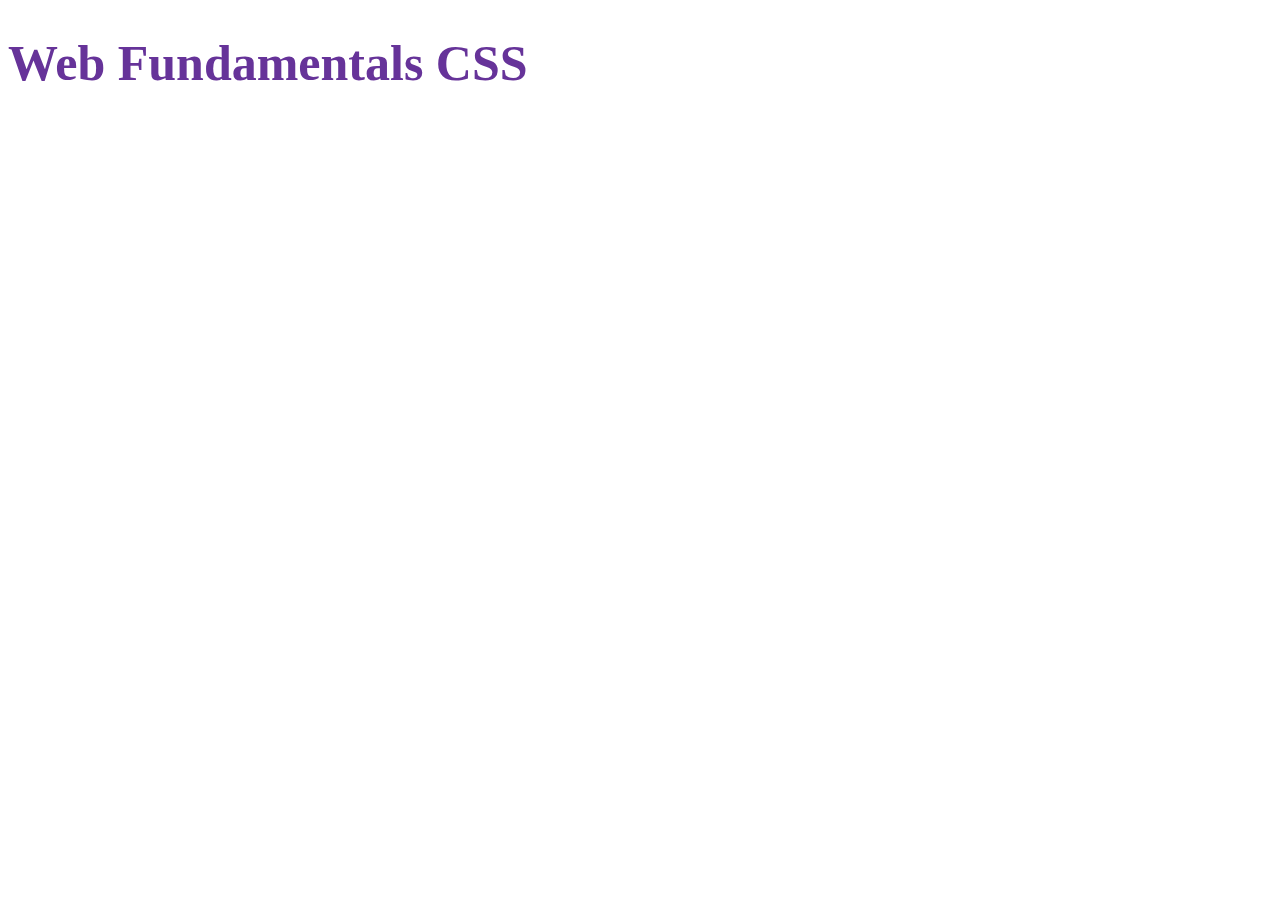
<file: index.html>
<!DOCTYPE html>
<html lang="en">
<head>
    <meta charset="UTF-8">
    <meta http-equiv="X-UA-Compatible" content="IE=edge">
    <meta name="viewport" content="width=device-width, initial-scale=1.0">
    <title>WebFundamentals CSS</title>
    <link rel="stylesheet" href="style.css">
</head>
<body>
    
</body>
<h1>Web Fundamentals CSS</h1>
</html>
</file>
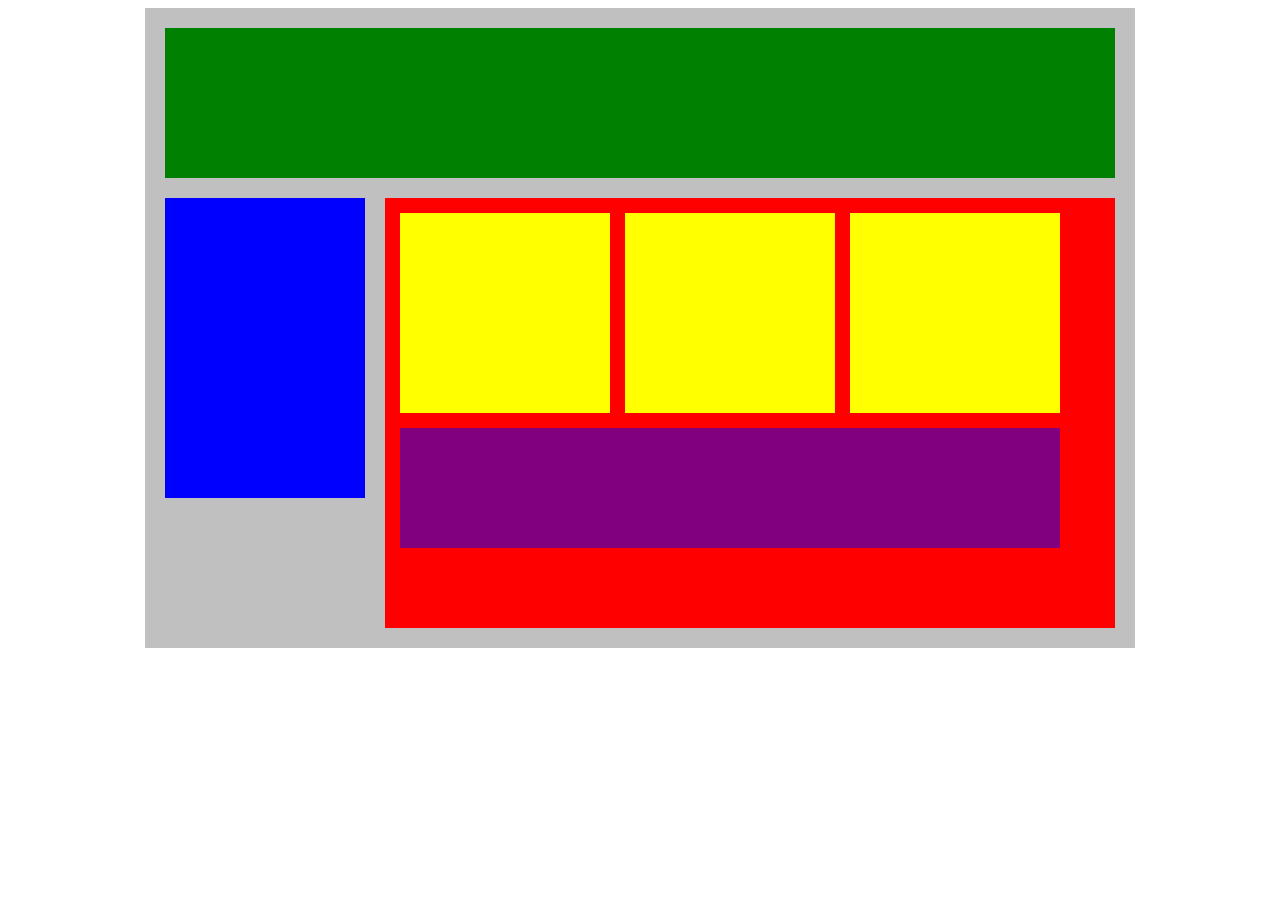
<file: flex.html>
<!DOCTYPE html>
<html lang="en">
<head>
    <title>Position Practice</title>
    <link rel="stylesheet" type="text/css" href="flexstyle.css">
</head>
<body>
    <div class="container">
        <div class="top-nav"></div>
        <div class="row">
            <div class="side-nav"></div>
            <div class="main">
                <div class="row">
                    <div class="sub-content"></div>
                    <div class="sub-content"></div>
                    <div class="sub-content"></div>
                </div>
                <div id="advertisement"></div>
            </div>
        </div>
    </div>
</body>
</html>
</file>
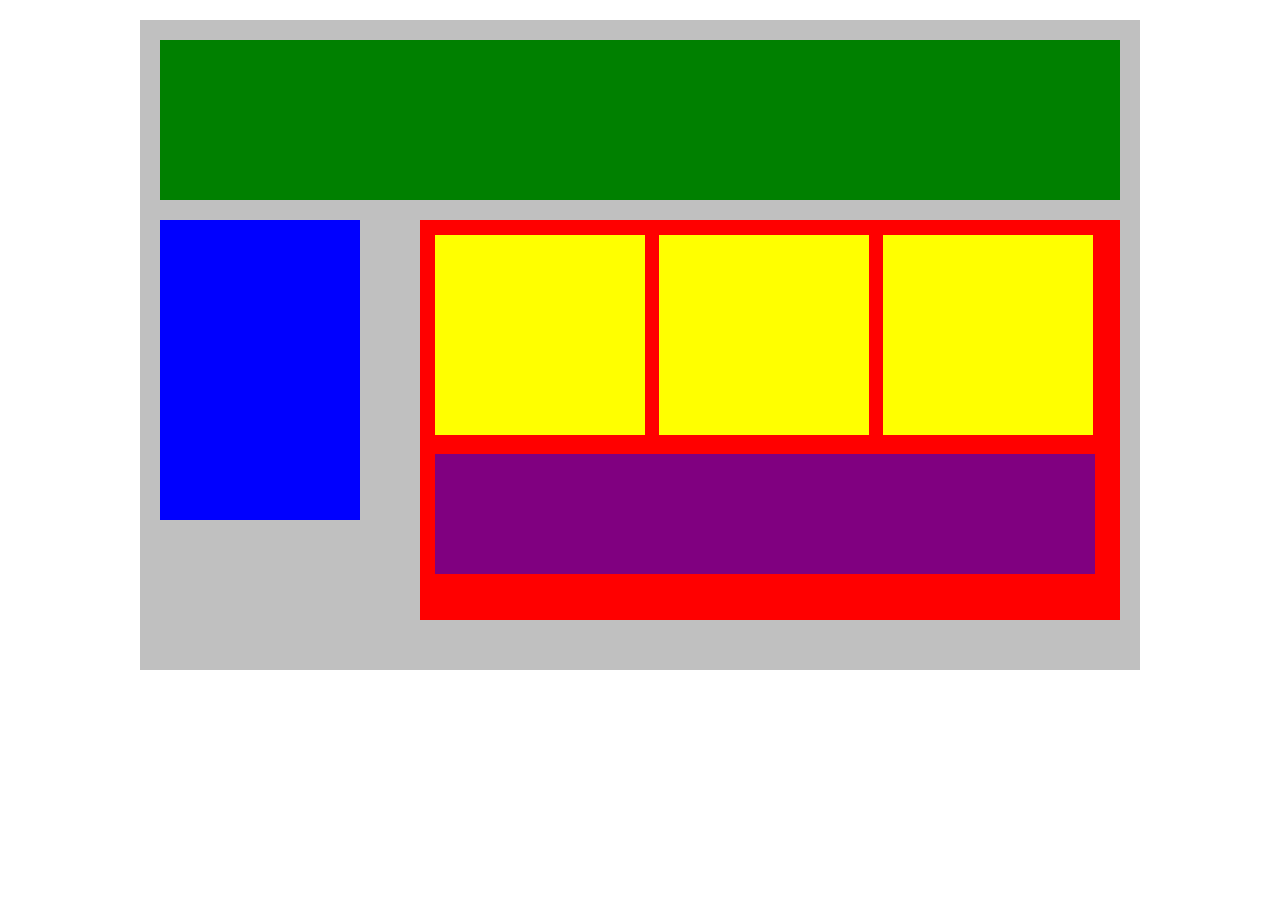
<file: Plotting-Blocks.html>
<!DOCTYPE html>
<html lang="en">
<head>
    <title>Position Practice</title>
    <link rel="stylesheet" type="text/css" href="Blockstyle.css">
</head>
<body>
    <div class="container">
        <div class="top-nav"></div>
        <div class="side-nav"></div>
        <div class="main">
            <div class="sub-content"></div>
            <div class="sub-content"></div>
            <div class="sub-content"></div>
            <div id="advertisement"></div>
        </div>
    </div>
</body>
</html>
</file>
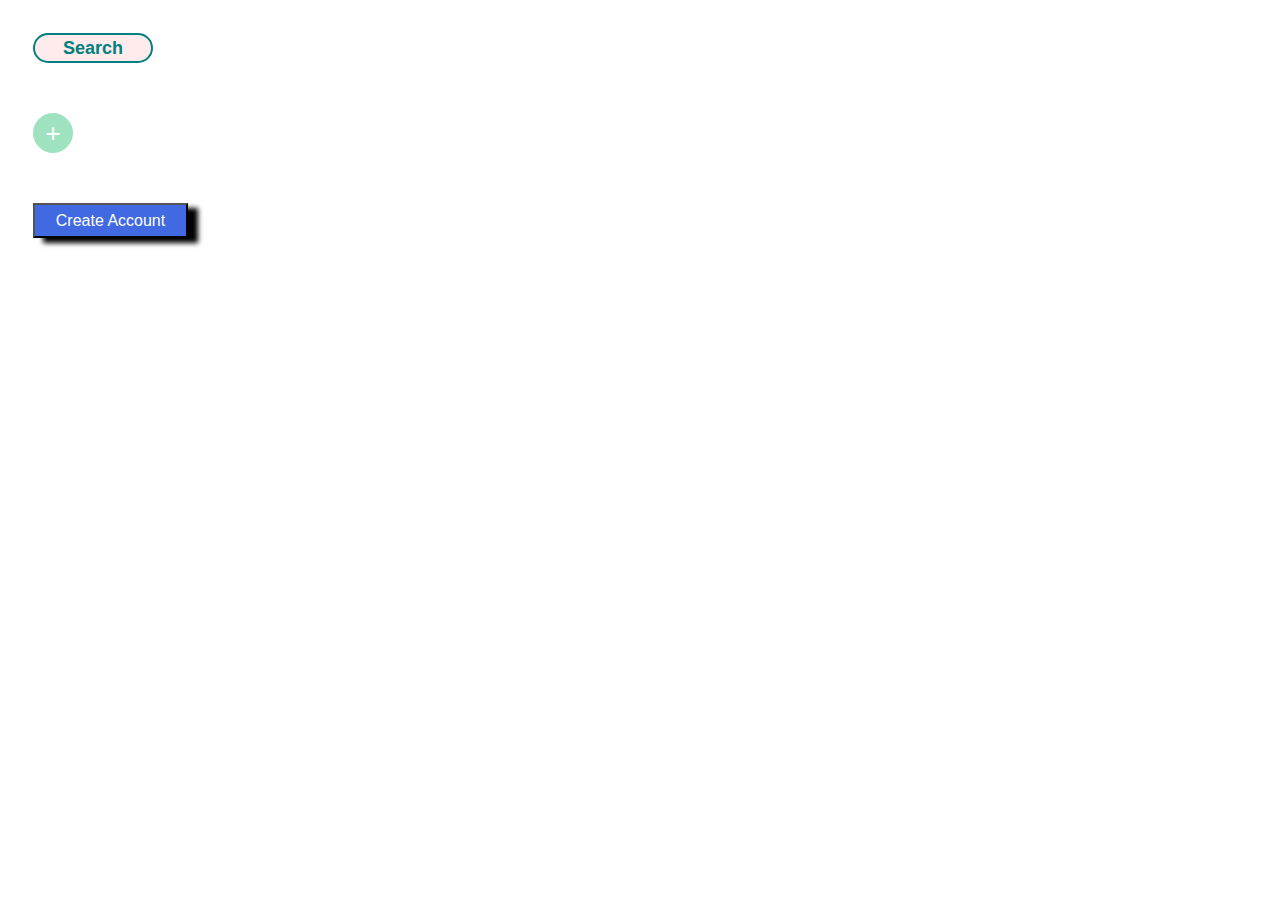
<file: ButtonUp/Button-Up.html>
<!DOCTYPE html>
<html lang="en">
<head>
    <meta charset="UTF-8">
    <meta http-equiv="X-UA-Compatible" content="IE=edge">
    <meta name="viewport" content="width=device-width, initial-scale=1.0">
    <title>Button Up</title>
    <link rel="stylesheet" href="button-style.css">
</head>
<body>
    <div>
        <button id="search">Search</button>
    </div>
    <div>
        <button id="button2">+</button>
    </div>
    <div>
        <button id="createAccount">Create Account</button>
    </div>
</body>
</html>
</file>
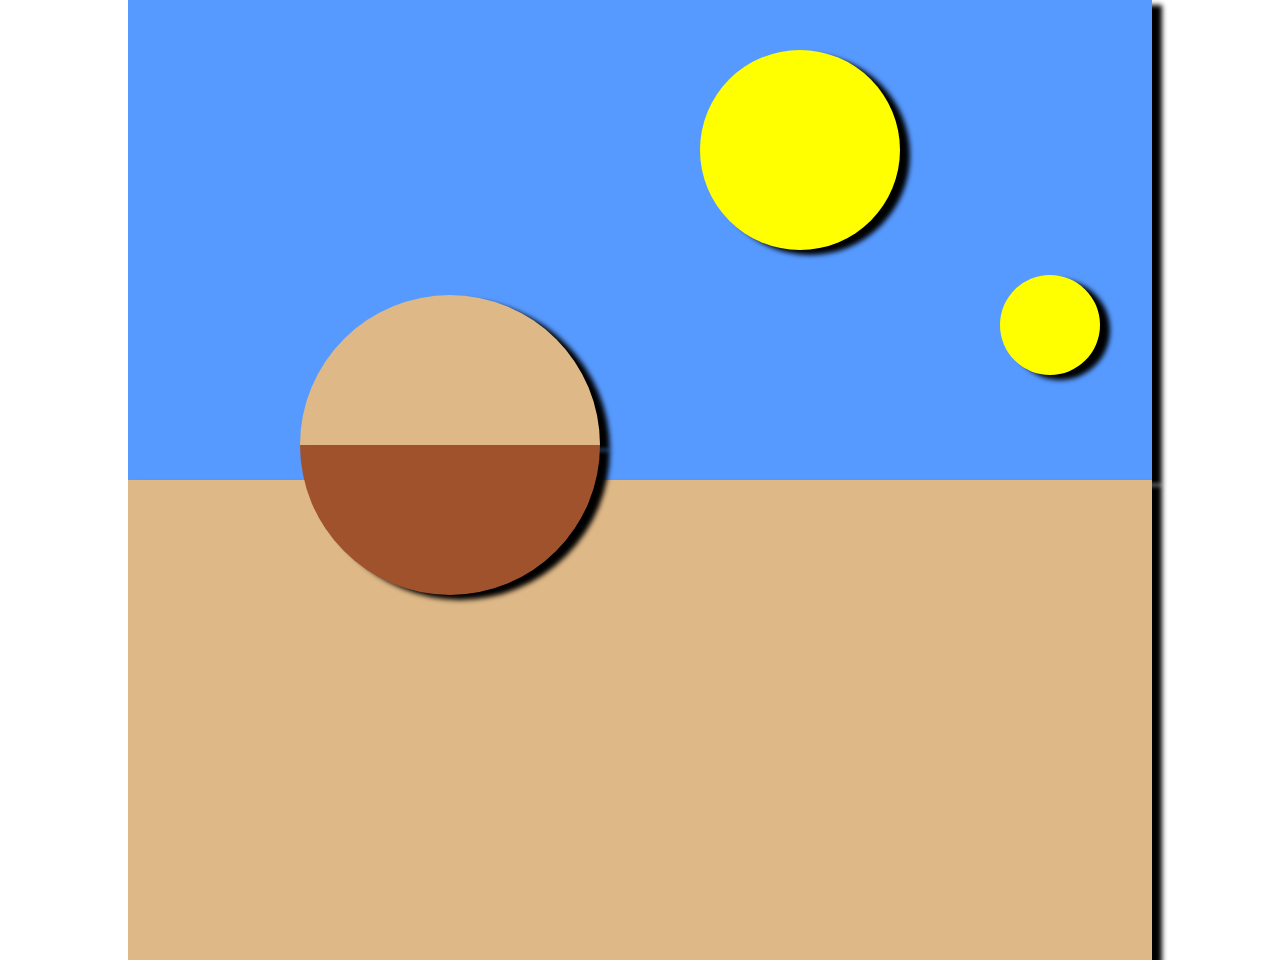
<file: FlagChallenge/flag.html>
<!DOCTYPE html>
<html lang="en">
<head>
    <meta charset="UTF-8">
    <meta http-equiv="X-UA-Compatible" content="IE=edge">
    <meta name="viewport" content="width=
    , initial-scale=1.0">
    <title>Tatooine Flag!</title>
    <link rel="stylesheet" href="flagstyle.css">
</head>
<body>
    <!-- Div container top -->
    <div class="containerTop">
        <div class="topLeft"></div>
        <div class="topRight"></div>
        <div class="topRightSmall"></div>
    </div>
    <!-- Div container bottom -->
    <div class="containerBottom">
        <div class="bottomLeft"></div>
        <!-- <div class="bottomRight"></div> -->
    </div>
</body>
</html>
</file>
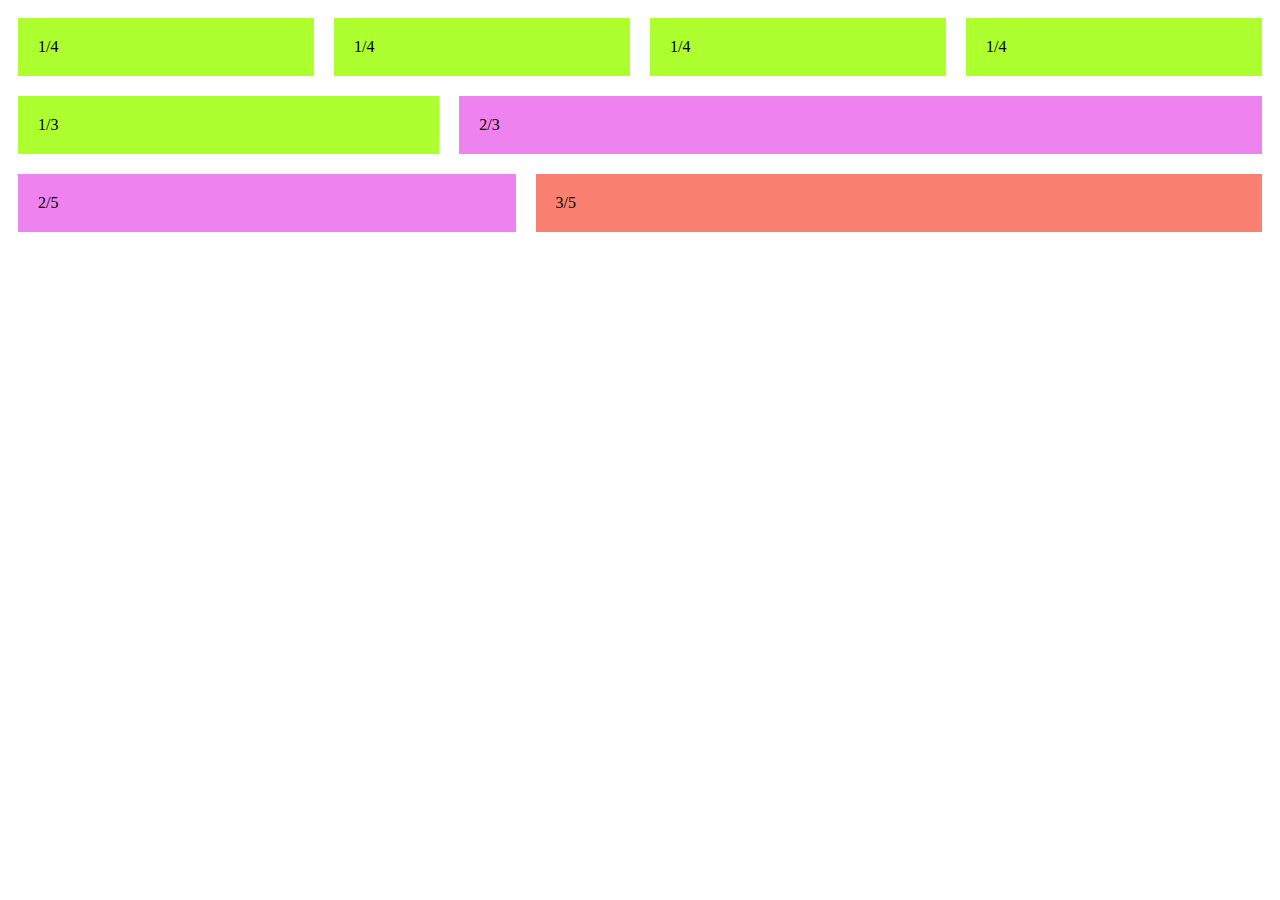
<file: FlexColumns/columns.html>
<!DOCTYPE html>
<html lang="en">
<head>
    <meta charset="UTF-8">
    <meta http-equiv="X-UA-Compatible" content="IE=edge">
    <meta name="viewport" content="width=device-width, initial-scale=1.0">
    <title>Document</title>
</head>
<link rel="stylesheet" href="colstyle.css">
<body>
    <div class="row">
        <div class="col">1/4</div>
        <div class="col">1/4</div>
        <div class="col">1/4</div>
        <div class="col">1/4</div>
    </div>
    <div class="row">
        <div class="col">1/3</div> 
        <div class="col-2">2/3</div>
    </div>
    <div class="row">
        <div class="col-2">2/5</div>
        <div class="col-3">3/5</div>
    </div>
</body>
</html>
</file>
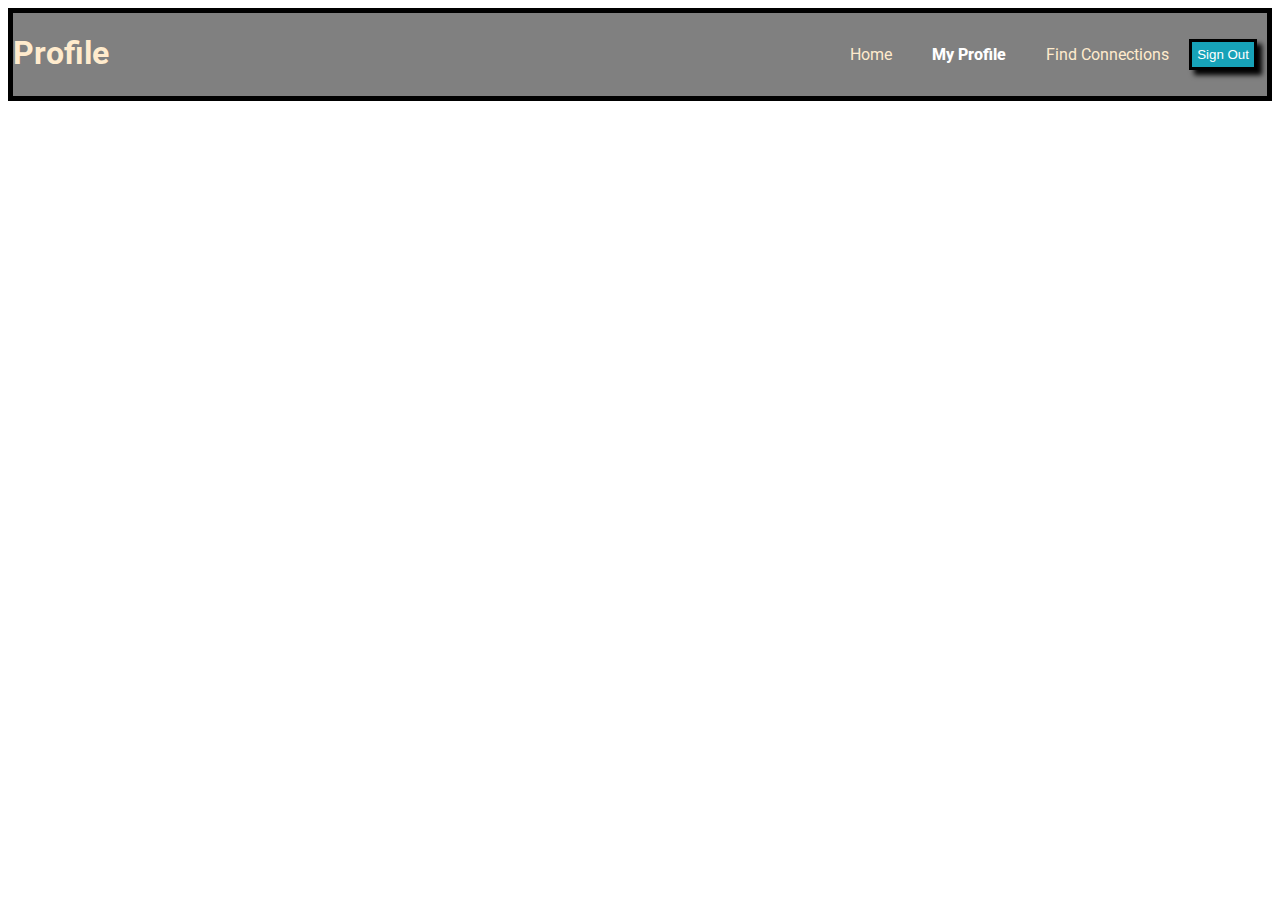
<file: FlexNav/flexnav.html>
<!DOCTYPE html>
<html lang="en">
<head>
    <meta charset="UTF-8">
    <meta http-equiv="X-UA-Compatible" content="IE=edge">
    <meta name="viewport" content="width=device-width, initial-scale=1.0">
    <title>FlexiNav</title>
</head>
<link rel="stylesheet" href="navstyle.css">
<link rel="preconnect" href="https://fonts.googleapis.com">
<link rel="preconnect" href="https://fonts.gstatic.com" crossorigin>
<link href="https://fonts.googleapis.com/css2?family=Roboto&display=swap" rel="stylesheet">
<body>
    <div class="nav">
        <h1 class="nav-title">Profile</h1>
        <ul class="nav-links">
            <li><a href="#">Home</a></li>
            <li><a href="#" id="active">My Profile</a></li>
            <li><a href="#">Find Connections</a></li>
            <li><button class="btn">Sign Out</button></li>
        </ul>
    </div>
</body>
</html>
</file>
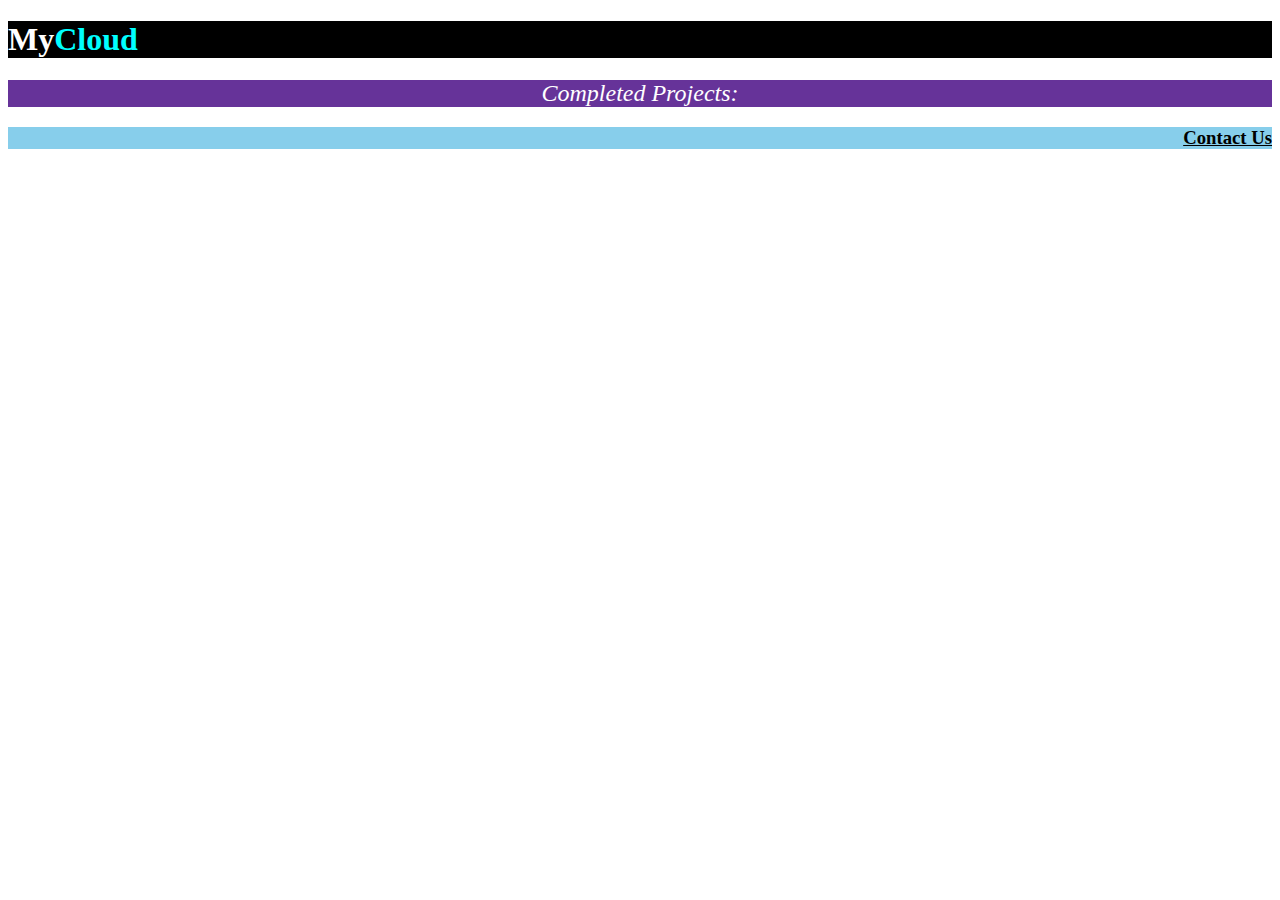
<file: HeadersPractice/headers.html>
<!DOCTYPE html>
<html lang="en">
<head>
    <meta charset="UTF-8">
    <meta http-equiv="X-UA-Compatible" content="IE=edge">
    <meta name="viewport" content="width=device-width, initial-scale=1.0">
    <title>Headers</title>
    <link rel="stylesheet" href="style2.css">
</head>
<body>
    <h1>My<span style="color:rgb(0, 255, 255)">Cloud</span></h1>
    <h2>Completed Projects:</h2>
    <h3>Contact Us</h3>
</body>
</html>
</file>
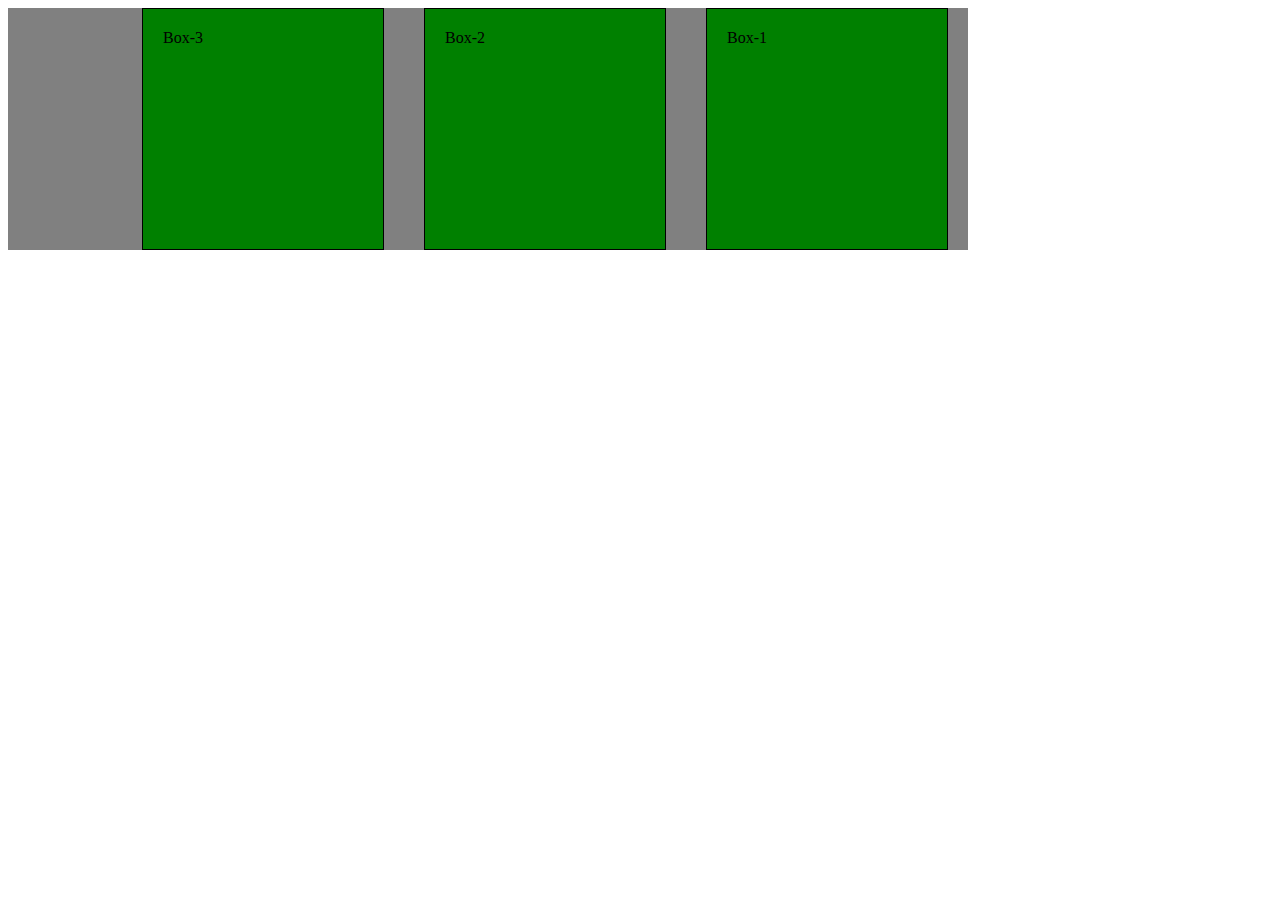
<file: layouts/layouts.html>
<!DOCTYPE HTML>
<html lang="en">
<head>
	<meta charset="UTF-8">
	<title>Layouts</title>
	<meta name="description" content="A really cool site!">
	<link rel="stylesheet" type="text/css" href="css_3.css">
</head>
<body>
	<div id="container">
		<div id="box-1">Box-1
		</div>
		<div id="box-2">Box-2
		</div>
		<div id="box-3">Box-3
		</div>
		<div class="clear">
		</div>
	</div>
</body>
</html>
</file>
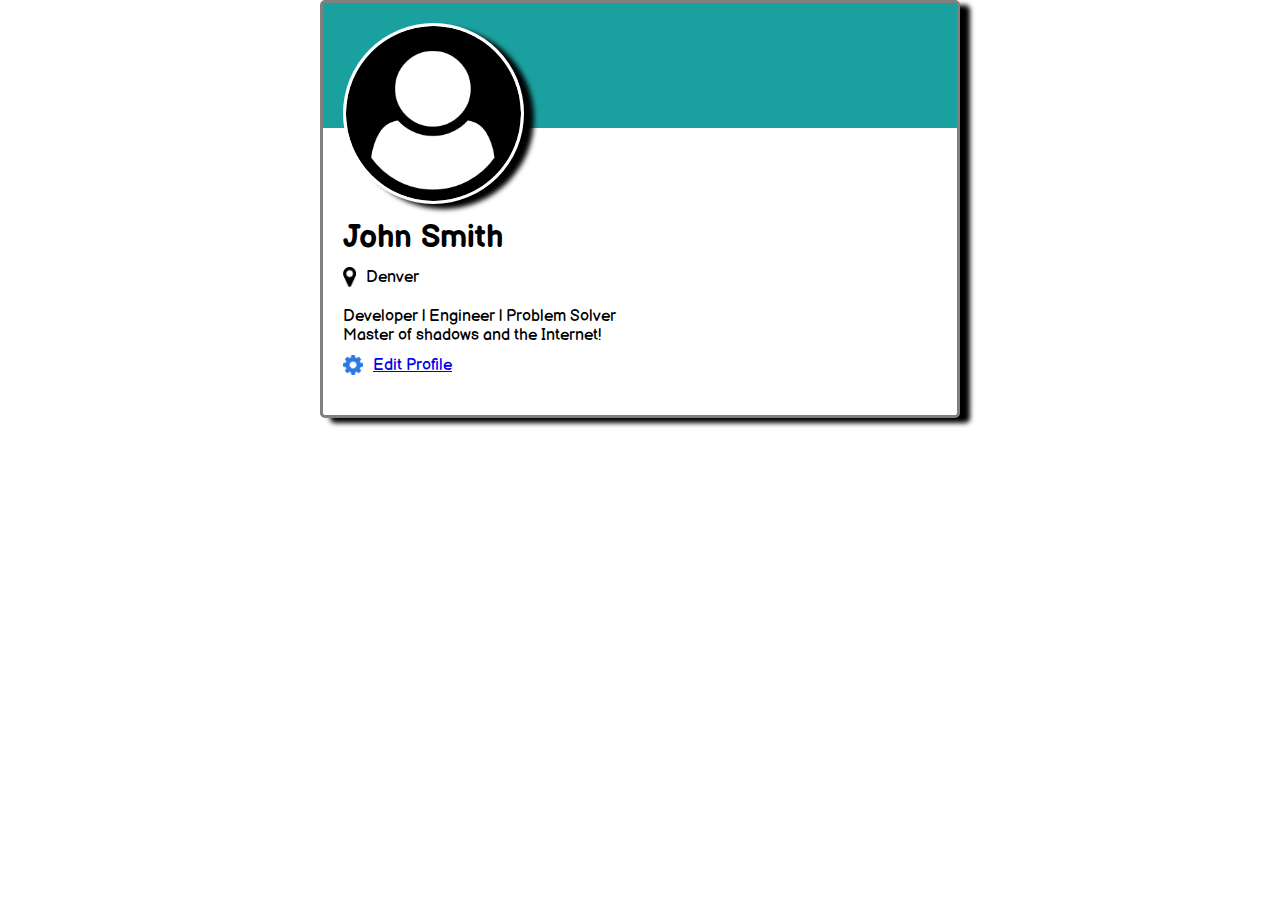
<file: UserCard/usercard.html>
<!DOCTYPE html>
<html lang="en">
<head>
    <meta charset="UTF-8">
    <meta http-equiv="X-UA-Compatible" content="IE=edge">
    <meta name="viewport" content="width=device-width, initial-scale=1.0">
    <title>User Card</title>
    <link rel="stylesheet" href="cardstyle.css">
    <link rel="preconnect" href="https://fonts.googleapis.com">
    <link rel="preconnect" href="https://fonts.gstatic.com" crossorigin>
    <link href="https://fonts.googleapis.com/css2?family=Balsamiq+Sans&display=swap" rel="stylesheet">
</head>
<body>
    <div class="container">
        <div class="userCard">
            <div class="cardHeader">
                <img src="icons/user-circle.png" alt="user-circle" class="userCircle">
            </div>
            <div class="cardBody">
                <h1>John Smith</h1>
                <div class="row">
                    <img src="icons/map-marker.png" alt="pin" class="smallIcon">
                    <span> Denver</span>
                </div>
                <p>Developer | Engineer | Problem Solver <br>
                Master of shadows and the Internet!</p>
                <div class="row">
                    <img src="icons/gear.png" alt="gear" class="smallIcon">
                    <a href="#">Edit Profile</a>
                </div>
            </div>
        </div>
    </div>
</body>
</html>
</file>
<file: style.css>
h1 {
    color: rebeccapurple;
    font-size: 50px;
}
</file>
<file: flexstyle.css>
.container{
    width: 950px;
    padding: 20px;
    background-color: silver;
    margin: 0px auto;
}
.top-nav {
    margin-bottom: 20px;
    height: 150px;
    background-color: green;
}
.side-nav {
    margin-right: 20px;
    height: 300px;
    width: 200px;
    background-color: blue;
}
.main {
    height: 400px;
    width: 700px;
    padding: 15px;
    background-color: red;
}
.sub-content {
    margin-right: 15px;
    margin-bottom: 15px;
    height: 200px;
    width: 210px;
    background-color: yellow;
}
#advertisement {
    height: 120px;
    width: 660px;
    background-color: purple;
}
.row {
    display: flex;
    /* TODO - what should go here? */
}
</file>
<file: Blockstyle.css>
.container{
    width: 1000px;
    height: 650px;
    background-color: silver;
    margin: 0px auto;
    display: block;
}
.top-nav {
    height: 160px;
    background-color: green;
    margin: 20px;
    display: block;
    position: relative;
    top: 20px;
}
.side-nav {
    height: 300px;
    width: 200px;
    background-color: blue;
    position: relative;
    margin: 20px;
    top: 20px;
}
.main {
    height: 400px;
    width: 700px;
    background-color: red;
    position: relative;
    bottom: 300px;
    margin: 20px;
    left: 260px;

}
.sub-content {
    height: 200px;
    width: 210px;
    background-color: yellow;
    display:inline-block;
    box-sizing: border-box;
    position: relative;
    top: 10px;
    left: 10px;
    margin: 5px;
}
#advertisement {
    height: 120px;
    width: 660px;
    background-color: purple;
    position: relative;
    top: 20px;
    left: 15px;
}
</file>
<file: ButtonUp/button-style.css>
#search {
    color: teal;
    background-color: rgba(255, 231, 231, 0.849);
    border: 2px solid teal;
    width: 120px;
    height: 30px;
    border-radius: 75px;
    font-size: large;
    font-weight: bold;
    margin: 25px;

}

#button2 {
    color: white;
    background-color: #9FE2BF;
    border: 1px solid #9FE2BF;
    border-radius: 100px;
    margin: 25px;
    width: 40px;
    height: 40px;
    font-size: 20pt;


}

#createAccount {
    overflow: auto;
    box-shadow: 10px 5px 5px black;
    margin: 25px;
    width: 155px;
    height: 35px;
    color: white;
    background-color: royalblue;
    border: 5px bold black;
    font-size: 12pt;
}
</file>
<file: FlagChallenge/flagstyle.css>
* {
    margin: 0;
    padding: 0;
    /* outline: 1px solid red; */
}

.containerTop {
    display: flex;
    background-color: rgb(87, 154, 255);
    height: 480px;
    box-shadow: 10px 5px 5px;
}

.containerBottom {
    display: flex;
    background-color: burlywood;
    height: 480px;
    box-shadow: 10px 5px 5px;

}

.topLeft {
    box-shadow: 10px 5px 5px;
    background-color: burlywood;
    height: 150px;
    width: 300px;
    border-radius: 150px 150px 0px 0px;
    position: absolute;
    left: 300px;
    bottom: 455px;
}

.topRight {
    box-shadow: 10px 5px 5px;
    background-color: yellow;
    height: 200px;
    width: 200px;
    border-radius: 100%;
    position: absolute;
    left: 700px;
    top: 50px;
}

.topRightSmall {
    box-shadow: 10px 5px 5px;
    background-color: yellow;
    height: 100px;
    width: 100px;
    border-radius: 100%;
    position: absolute;
    left: 1000px;
    top: 275px;
}

.bottomLeft {
    box-shadow: 10px 5px 5px;
    background-color: sienna;
    height: 150px;
    width: 300px;
    border-radius: 0 0 150px 150px;
    position: absolute;
    left: 300px;
    bottom: 305px;
}

body {
    margin-left: 10%;
    margin-right: 10%;
}
</file>
<file: FlexColumns/colstyle.css>
.row {
    display: flex;

}

.col {
    flex: 1;
    padding: 20px;
    margin: 10px;
    background-color: greenyellow;

}

.col-2 {
    flex: 2;
    padding: 20px;
    margin: 10px;
    background-color: violet;

}

.col-3 {
    flex: 3;
    padding: 20px;
    margin: 10px;
    background-color: salmon;

}
</file>
<file: FlexNav/navstyle.css>
/* * {
    margin: 0;
    padding: 0;
    outline: 1px solid red;
} */

.nav {
    font-family: 'Roboto', sans-serif;
    border: 5px solid black;
    background-color: grey;
    display: flex;
    justify-content: flex-end;
}

.nav-title {
    margin-right: auto;
    color: blanchedalmond;


}

.nav-links {
    display: flex;
    padding: 10px;
    list-style: none;
    margin-left: auto;
    align-items: center;

}

#active {
    font-weight: 800;
    color: white;

}

.btn {
    color: white;
    background-color: #17a2b8;
    padding: 5px;
    border: 3px solid black;
    box-shadow: 5px 5px 5px black;

}

li [href] {
    color: blanchedalmond;
    text-decoration: none;
    padding: 20px;
}
</file>
<file: HeadersPractice/style2.css>
h1 {
    color: white;
    background-color: black;
    font-family: cursive;
    text-align: left;
}

h2 {
    text-align: center;
    color: white;
    background-color: rebeccapurple;
    font-style: italic;
    font-family: cursive;
    font-weight: lighter;
}

h3 {
    text-align: right;
    color: black;
    background-color: skyblue;
    text-decoration: underline;
}
</file>
<file: layouts/css_3.css>
#container{
	background-color: grey;
	width:960px;
	/*overflow: hidden;
	height: auto;*/
}
#box-1, #box-2, #box-3{
	background-color: green;
	height: 200px;
	width: 200px;
	border: 1px solid black;
	margin: 0 20px;
	padding: 20px;
}
#box-1, #box-2, #box-3{
	float:right;
}
.clear{
	clear: both;
}
</file>
<file: UserCard/cardstyle.css>
* {
    padding: 0;
    margin: 0;
    font-family: 'Balsamiq Sans', cursive;
    /* outline: 1px solid red; */
    /*outline 1px solid red = showing lego blocks while building webpages*/
}

.container {
    padding: 0 25%;
}

.userCard {
    box-shadow: 10px 5px 5px black;
    background-color: white;
    border: 3px solid gray;
    border-radius: 5px;
    min-width: fit-content;
    /*to keep content fitting no matter the scale */
}

.cardHeader {
    background-color: rgb(27, 160, 160);
    height: 125px;
    margin-bottom: 70px;
}

.cardBody {
    padding: 20px;
}

.cardBody * {
    margin-bottom: 10px;
}

/* h1 {
    margin-bottom: 10px;
}

p {
    margin-top: 10px;
    margin-bottom: 10px;
} */

.userCircle {
    border-radius: 50%;
    background-color: white;
    height: 175px;
    padding: 3px;
    margin-top: 20px;
    margin-left: 20px;
    box-shadow: 10px 5px 5px black;
}

.smallIcon {
    height: 20px;
}

.row {
    display: flex;
    align-items: center;
    gap: 10px;
}
</file>
